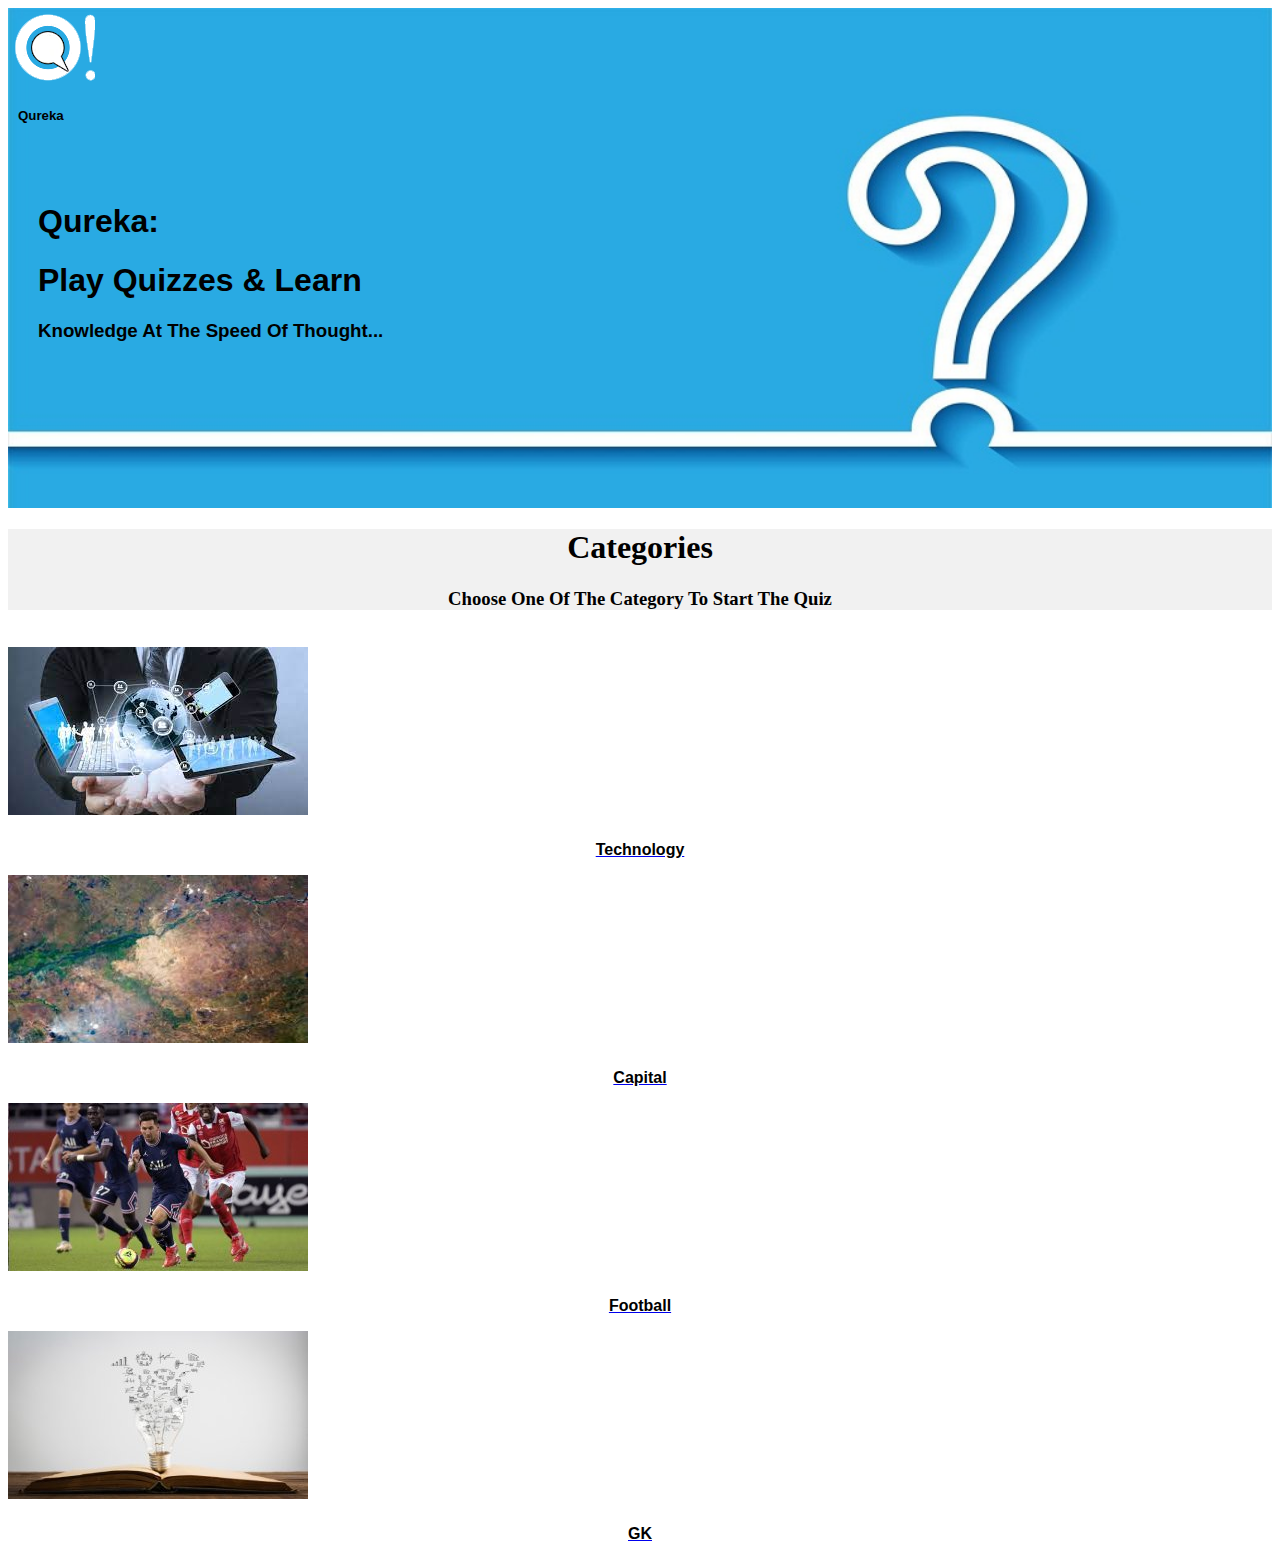
<file: index.html>
<html>
    <head> 
        <title>  My Quiz</title>
        <meta name="viewport" content="width=device-width, initial-scale=1">
        <link href="https://cdn.jsdelivr.net/npm/bootstrap@5.2.1/dist/css/bootstrap.min.css" rel="stylesheet" integrity="sha384-iYQeCzEYFbKjA/T2uDLTpkwGzCiq6soy8tYaI1GyVh/UjpbCx/TYkiZhlZB6+fzT" crossorigin="anonymous">
        <link rel="stylesheet" href="./Styles/index.css">
    </head>
    
       
       


<body>

   <main id="main">
    <div id="hero">
       <div class="logo">
         <img src="./Assets/logo.webp" class="logo"> <br><h5>Qureka</h5>
      </div>

         <div class="title-container"> 
            <H1>Qureka: </H1>
             <b><h1> Play Quizzes & Learn </h1></b>
             <h3> Knowledge At The Speed Of Thought...</h3>
         </div>
      </div>
      
      <div id="category">
        <p><h1> Categories </h1></p>
        <h3> Choose one of the category  to start the Quiz  </h3>
      </div>
      <br>

    
       <div class="row">
        <div class="col">
         <div class="thumbnail"> 
            <a href="./technology.html">
              <img src="./Assets/tech.jfif" alt="techno" >
              <div class="caption"> 
                <p>Technology</p>
              </div>
            </a>
        </div>

        </div>
        <div class="col">
           <div class="thumbnail"> 
            <a href="./capital.html">
              <img src="./Assets/Capital.jpg" alt="Capital">
              <div class="caption">
                <p>Capital</p>
              </div>
            </a>
          </div>
        </div>
        <div class="col">
           <div class="thumbnail"> 
            <a href="./football.html">
              <img src="./Assets/Football.jpg" alt="Football" >
              <div class="caption">
                <p>Football</p>
              </div>
            </a>
          </div>
        </div>
        <div class="col">
          <div class="thumbnail"> 
            <a href="./gk.html">
              <img src="./Assets/GK.jpg" alt="Capital" >
              <div class="caption">
                <p>GK</p>
              </div>
            </a>
          </div>
        </div>
     
      </div>
   </main>

</body>
</html>
</file>
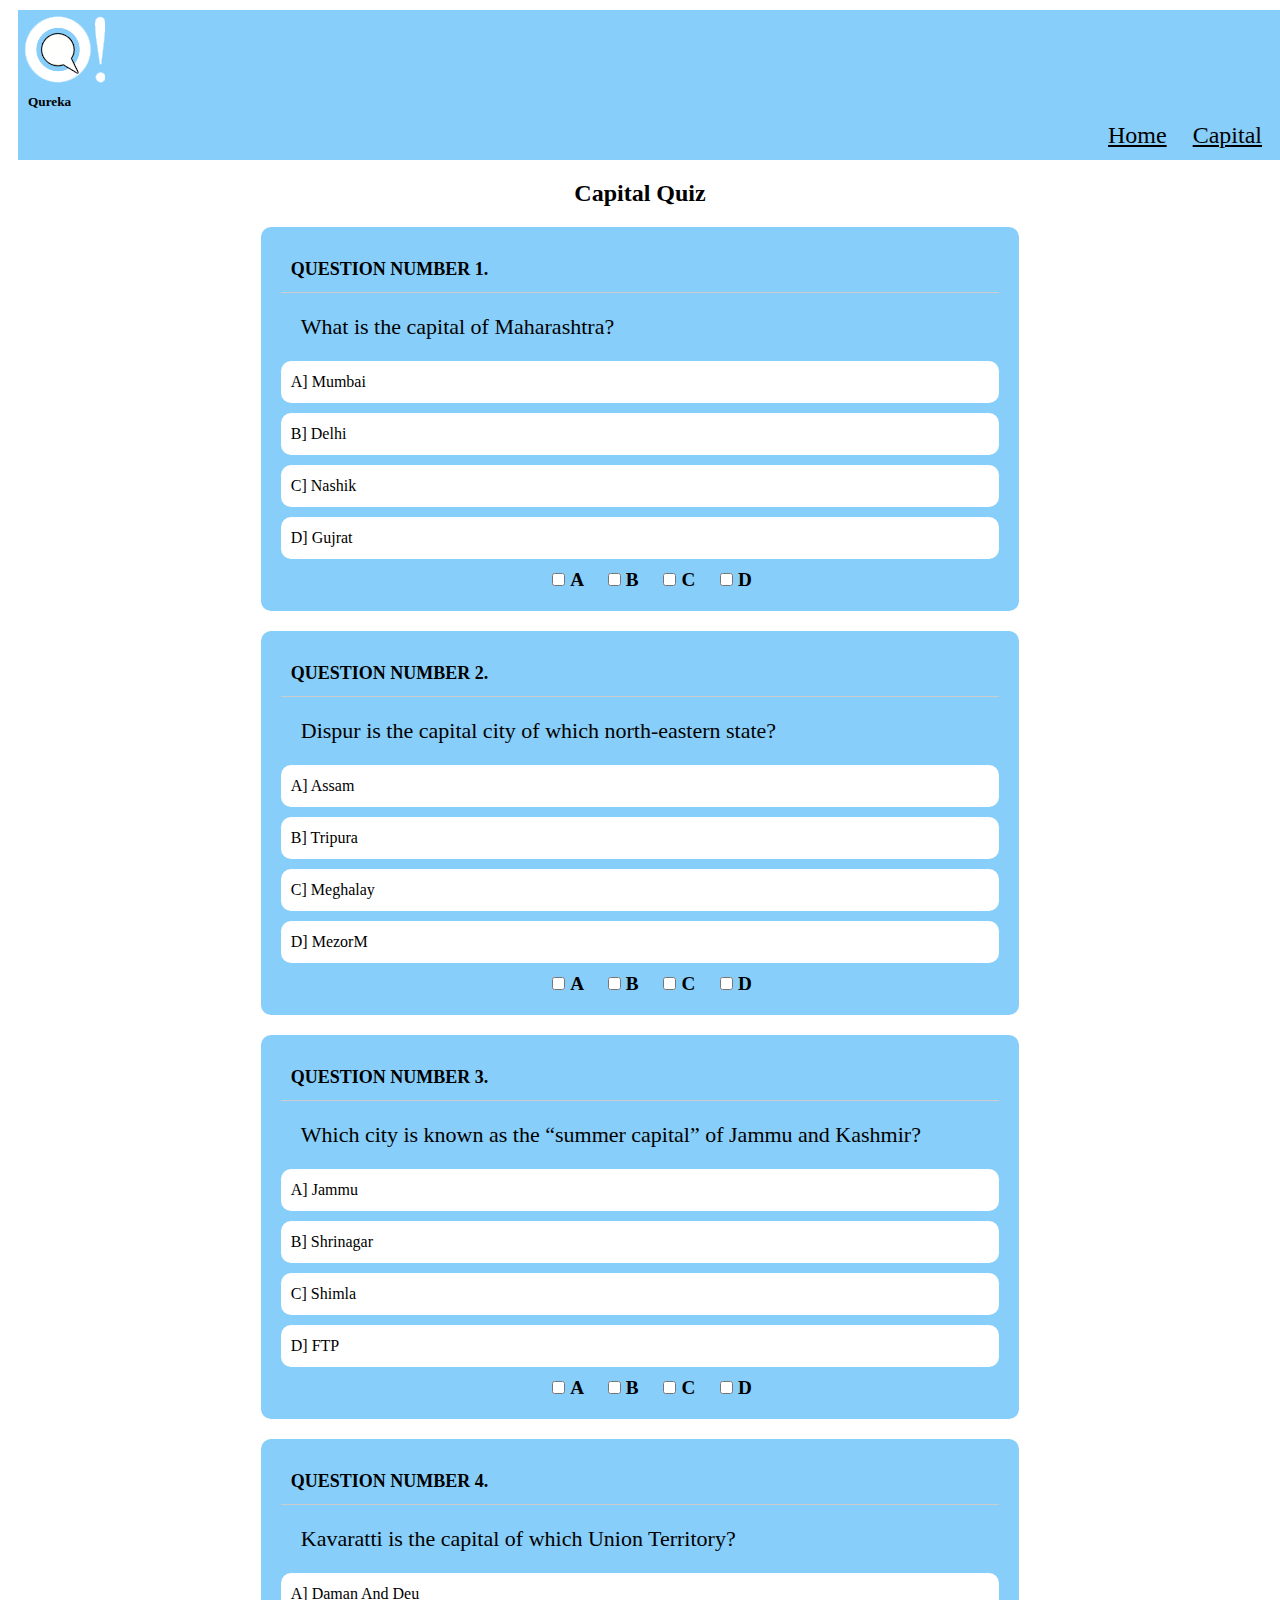
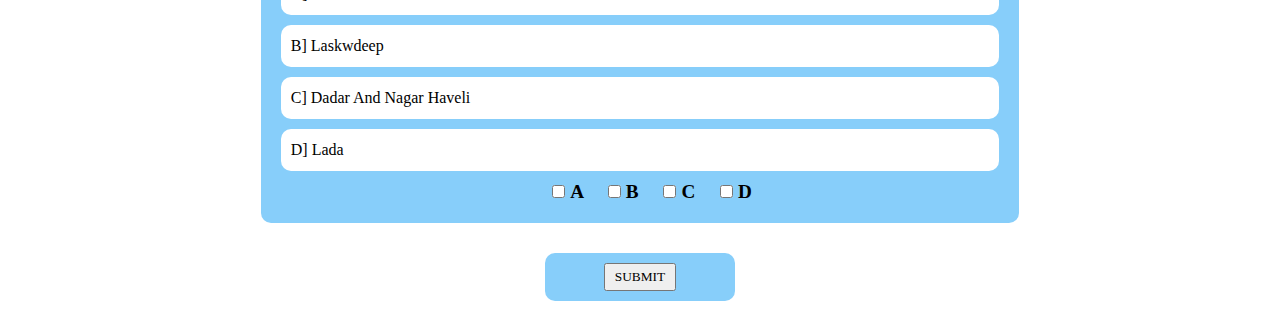
<file: capital.html>
<html>
    <head>
        <title> Technology </title>
        <link rel="stylesheet" href="./Styles/main.css">
        <meta charset="utf-8"> 
        <meta name="viewport" content="width=device-width, initial-scale=1"> 
        <link href="https://cdn.jsdelivr.net/npm/bootstrap@5.2.1/dist/css/bootstrap.min.css" rel="stylesheet" integrity="sha384-iYQeCzEYFbKjA/T2uDLTpkwGzCiq6soy8tYaI1GyVh/UjpbCx/TYkiZhlZB6+fzT" crossorigin="anonymous">

    </head>
    <body>
      <div id="header"> 
       <p><img src="./Assets/logo.webp" alt="My Quiz"></p><h5>Qureka</h5></p>
        <nav>
            <a href="./index.html" target="">Home</a>
            <a href="#">Capital</a>
        </nav>
    </div>  

    <div id="text">
        <H2>Capital Quiz</H2>
    </div>
    <div class="quiz-box custom-box">
          <div class="question-number">
             QUESTION NUMBER 1.
          </div>
          <div class="question-text">
            What is the capital of Maharashtra?
          </div>
          <div class="option-container">
            <div class="option">A] Mumbai</div>
            <div class="option">B] Delhi</div>
            <div class="option">C] Nashik</div>
            <div class="option">D] Gujrat</div>
          </div>
          <div id="checkbox">
            <input type="checkbox" value="A">A
            <input type="checkbox" value="B">B
            <input type="checkbox" value="C">C
            <input type="checkbox" value="D">D   
        </div>
    </div>

    <div class="quiz-box custom-box">
        <div class="question-number">
           QUESTION NUMBER 2.
        </div>
        <div class="question-text">
            Dispur is the capital city of which north-eastern state?

        </div>
        <div class="option-container">
         <div class="option">A] Assam</div>  
          <div class="option">B] Tripura</div>  
          <div class="option">C] Meghalay</div>
          <div class="option">D] MezorM</div>
        </div>
        <div id="checkbox">
        <input type="checkbox" value="A">A
        <input type="checkbox" value="B">B
        <input type="checkbox" value="C">C
        <input type="checkbox" value="D">D   
    </div>
  </div>
 

  <div class="quiz-box custom-box">
    <div class="question-number">
       QUESTION NUMBER 3.
    </div>
    <div class="question-text">
        Which city is known as the “summer capital” of Jammu and Kashmir?


    </div>
    <div class="option-container">
      <div class="option">A] Jammu</div>
      <div class="option">B] Shrinagar</div>
      <div class="option">C] Shimla</div>
      <div class="option">D] FTP</div>
    </div>
    <div id="checkbox">
        <input type="checkbox" value="A">A
        <input type="checkbox" value="B">B
        <input type="checkbox" value="C">C
        <input type="checkbox" value="D">D   
    </div>
</div>

<div class="quiz-box custom-box">
    <div class="question-number">
       QUESTION NUMBER 4.
    </div>
    <div class="question-text">
        Kavaratti is the capital of which Union Territory?

    </div>
    <div class="option-container">
      <div class="option">A] Daman And Deu</div>
      <div class="option">B] Laskwdeep</div>
      <div class="option">C] Dadar And Nagar Haveli</div>
      <div class="option">D] Lada</div>
    </div>
    <div id="checkbox">
        <input type="checkbox" value="A">A
        <input type="checkbox" value="B">B
        <input type="checkbox" value="C">C
        <input type="checkbox" value="D">D   
    </div>
</div>

<div class="btn-box custom-box">
    <button type="button"  class="btn">  <div id="text">SUBMIT</div> </button>
  
</div>



   </body>
    </html>
</file>
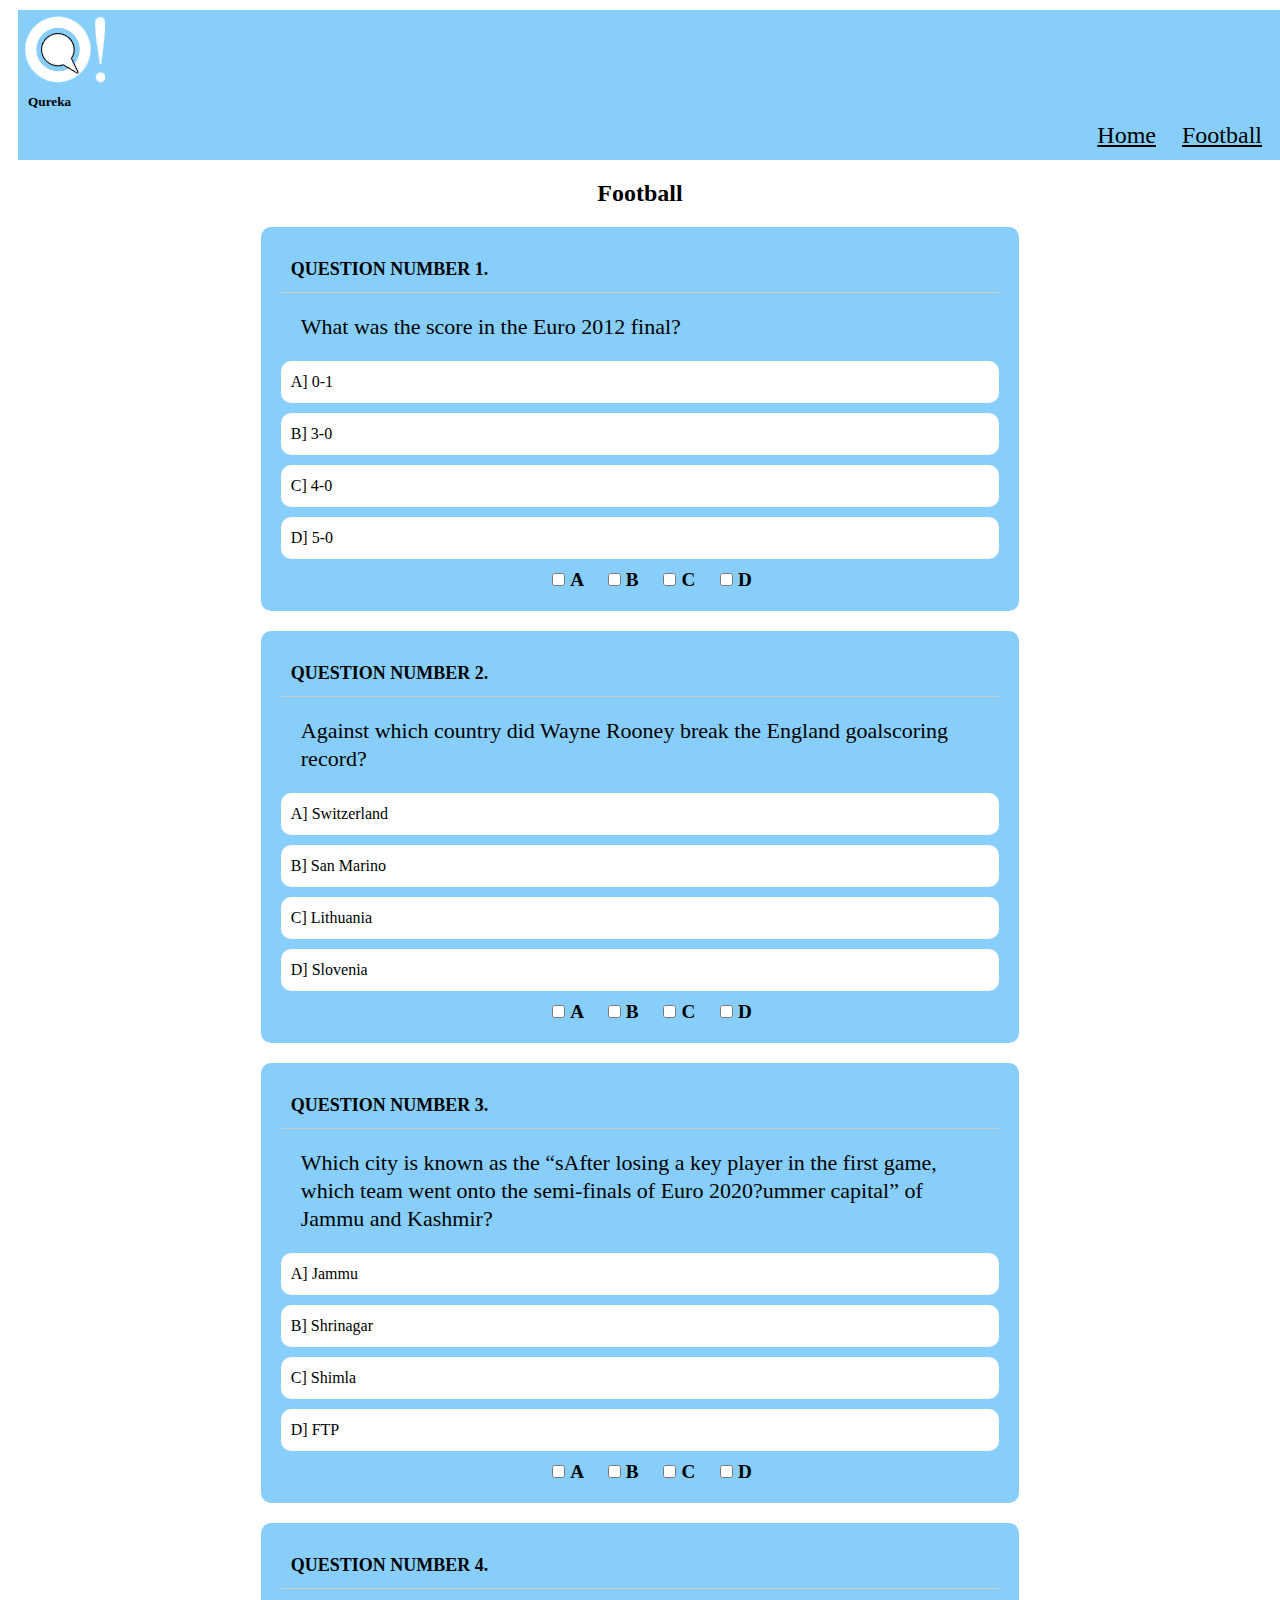
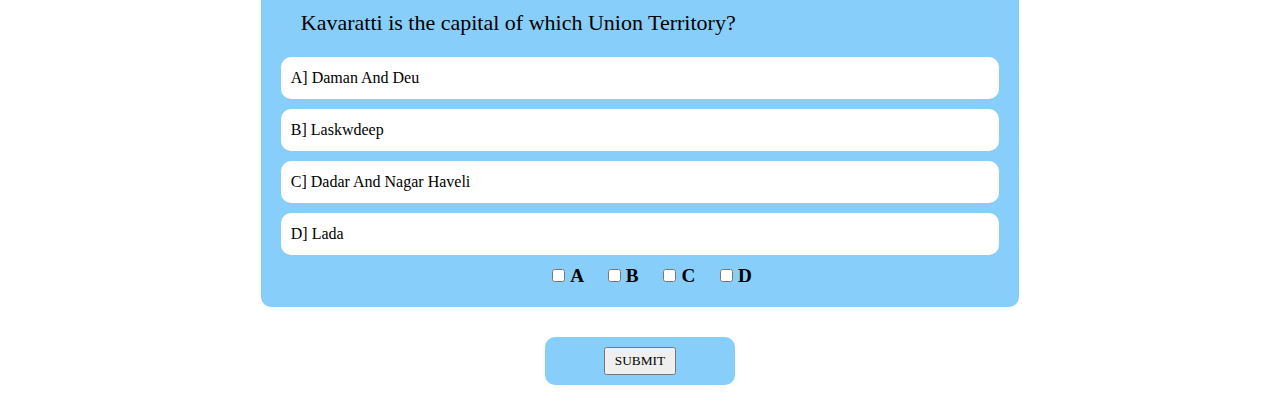
<file: football.html>
<html>
    <head>
        <title> Football </title>
        <link rel="stylesheet" href="./Styles/main.css">
        <meta charset="utf-8"> 
        <meta name="viewport" content="width=device-width, initial-scale=1"> 
        <link href="https://cdn.jsdelivr.net/npm/bootstrap@5.2.1/dist/css/bootstrap.min.css" rel="stylesheet" integrity="sha384-iYQeCzEYFbKjA/T2uDLTpkwGzCiq6soy8tYaI1GyVh/UjpbCx/TYkiZhlZB6+fzT" crossorigin="anonymous">

    </head>
    <body>
      <div id="header"> 
       <p><img src="./Assets/logo.webp" alt="My Quiz"></p> <h5>Qureka</h5></p>
        <nav>
            <a href="./index.html" target="">Home</a>
            <a href="#">Football</a>
        </nav>
    </div>  

    <div id="text">
        <H2>Football</H2>
    </div>
    <div class="quiz-box custom-box">
          <div class="question-number">
             QUESTION NUMBER 1.
          </div>
          <div class="question-text">
            What was the score in the Euro 2012 final?
          </div>
          <div class="option-container">
            <div class="option">A] 0-1</div>
            <div class="option">B] 3-0</div>
            <div class="option">C] 4-0</div>
            <div class="option">D] 5-0</div>
          </div>
          <div id="checkbox">
            <input type="checkbox" value="A">A
            <input type="checkbox" value="B">B
            <input type="checkbox" value="C">C
            <input type="checkbox" value="D">D   
        </div>
    </div>

    <div class="quiz-box custom-box">
        <div class="question-number">
           QUESTION NUMBER 2.
        </div>
        <div class="question-text">
            Against which country did Wayne Rooney break the England goalscoring record?
        </div>
        <div class="option-container">
         <div class="option">A] Switzerland</div>  
          <div class="option">B] San Marino</div>  
          <div class="option">C] Lithuania</div>
          <div class="option">D]  Slovenia</div>
        </div>
        <div id="checkbox">
        <input type="checkbox" value="A">A
        <input type="checkbox" value="B">B
        <input type="checkbox" value="C">C
        <input type="checkbox" value="D">D   
    </div>
  </div>
 

  <div class="quiz-box custom-box">
    <div class="question-number">
       QUESTION NUMBER 3.
    </div>
    <div class="question-text">
        Which city is known as the “sAfter losing a key player in the first game, which team went onto the semi-finals of Euro 2020?ummer capital” of Jammu and Kashmir?


    </div>
    <div class="option-container">
      <div class="option">A] Jammu</div>
      <div class="option">B] Shrinagar</div>
      <div class="option">C] Shimla</div>
      <div class="option">D] FTP</div>
    </div>
    <div id="checkbox">
        <input type="checkbox" value="A">A
        <input type="checkbox" value="B">B
        <input type="checkbox" value="C">C
        <input type="checkbox" value="D">D   
    </div>
</div>

<div class="quiz-box custom-box">
    <div class="question-number">
       QUESTION NUMBER 4.
    </div>
    <div class="question-text">
        Kavaratti is the capital of which Union Territory?

    </div>
    <div class="option-container">
      <div class="option">A] Daman And Deu</div>
      <div class="option">B] Laskwdeep</div>
      <div class="option">C] Dadar And Nagar Haveli</div>
      <div class="option">D] Lada</div>
    </div>
    <div id="checkbox">
        <input type="checkbox" value="A">A
        <input type="checkbox" value="B">B
        <input type="checkbox" value="C">C
        <input type="checkbox" value="D">D   
    </div>
</div>

<div class="btn-box custom-box">
    <button type="button"  class="btn">  <div id="text">SUBMIT</div> </button>
  
</div>



   </body>
    </html>
</file>
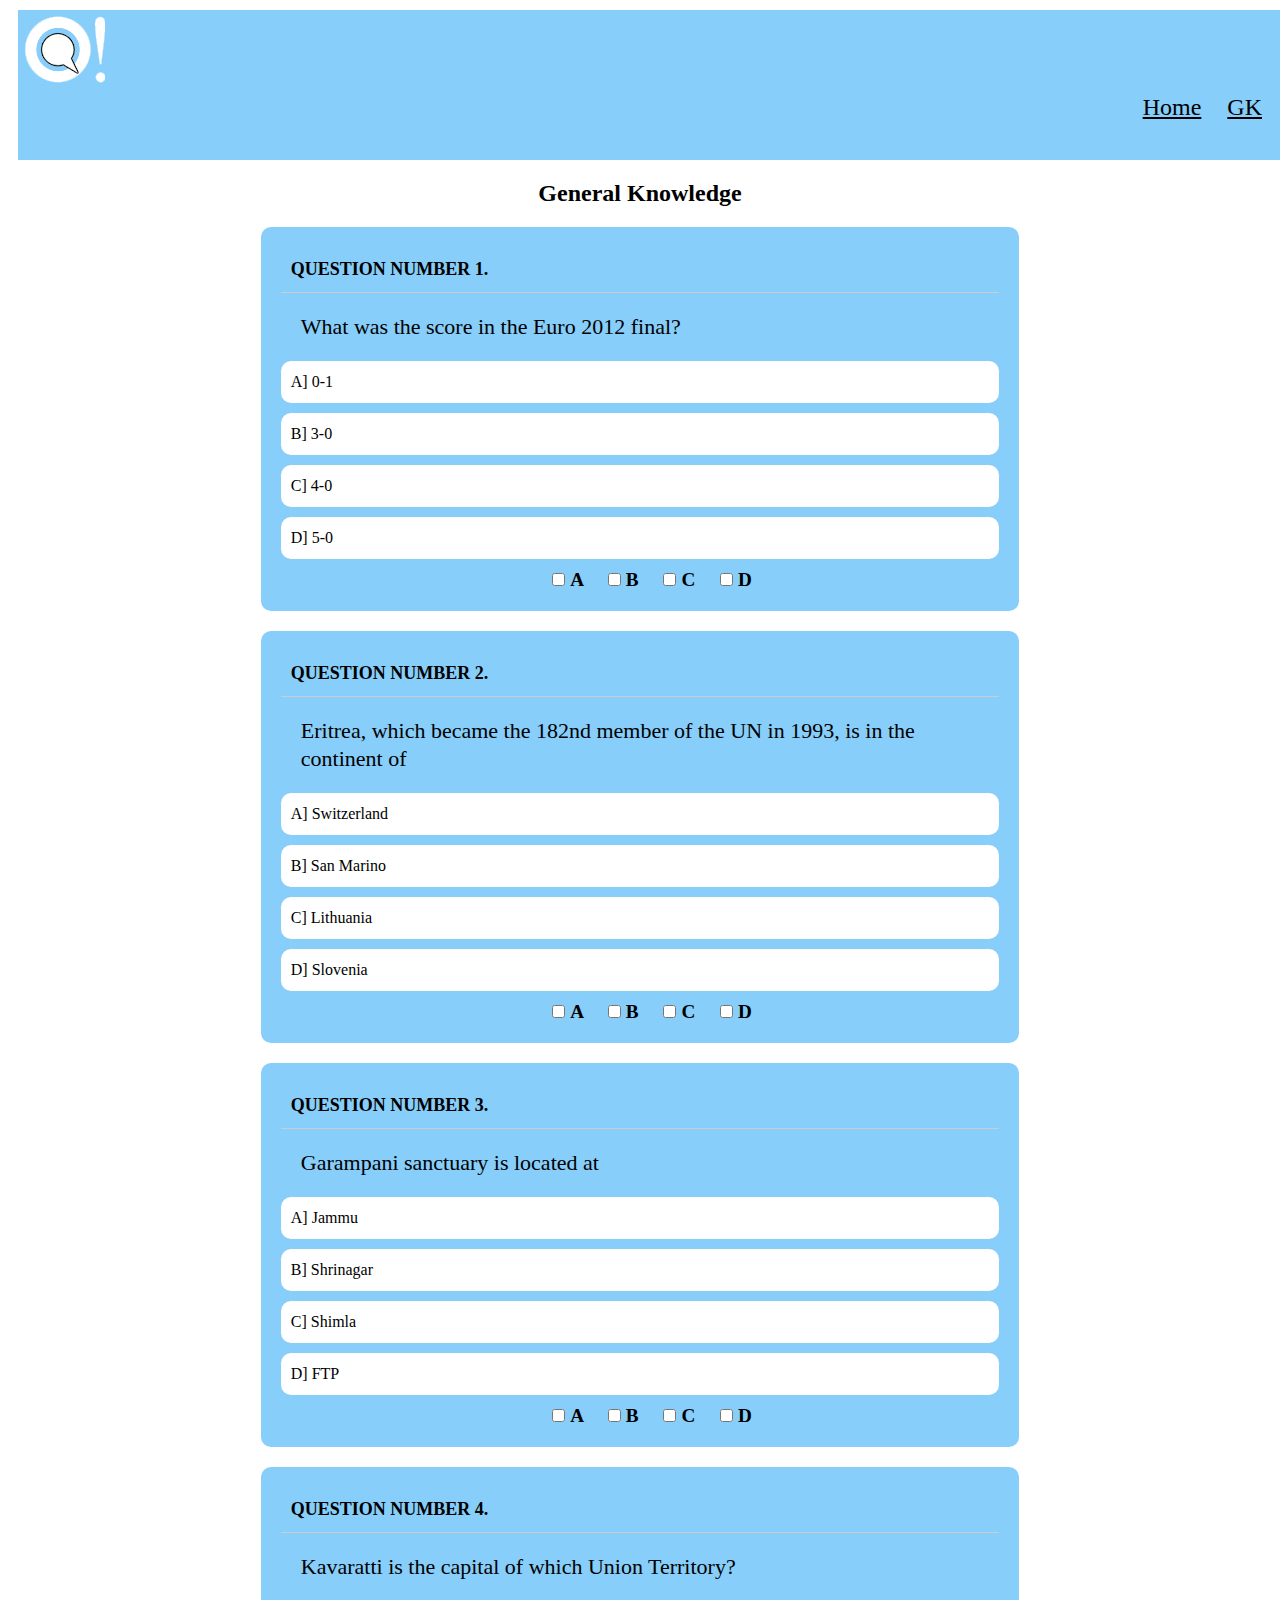
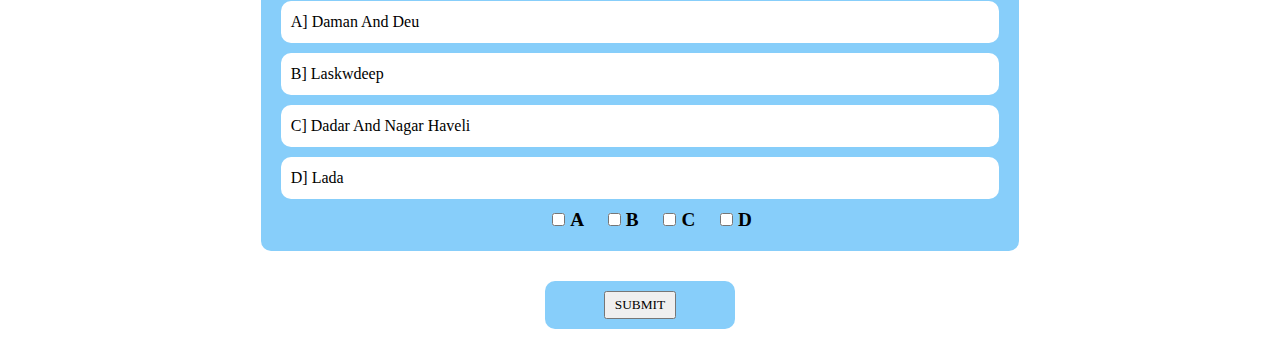
<file: gk.html>
<html>
    <head>
        <title> GK </title>
        <link rel="stylesheet" href="./Styles/main.css">
        <meta charset="utf-8"> 
        <meta name="viewport" content="width=device-width, initial-scale=1"> 
        <link href="https://cdn.jsdelivr.net/npm/bootstrap@5.2.1/dist/css/bootstrap.min.css" rel="stylesheet" integrity="sha384-iYQeCzEYFbKjA/T2uDLTpkwGzCiq6soy8tYaI1GyVh/UjpbCx/TYkiZhlZB6+fzT" crossorigin="anonymous">

    </head>
    <body>
      <div id="header"> 
       <p><img src="./Assets/logo.webp" alt="My Quiz"></p>
        <nav>
            <a href="./index.html" target="">Home</a>
            <a href="#">GK</a>
        </nav>
    </div>  

    <div id="text">
        <H2>General Knowledge</H2>
    </div>
    <div class="quiz-box custom-box">
          <div class="question-number">
             QUESTION NUMBER 1.
          </div>
          <div class="question-text">
            What was the score in the Euro 2012 final?
          </div>
          <div class="option-container">
            <div class="option">A] 0-1</div>
            <div class="option">B] 3-0</div>
            <div class="option">C] 4-0</div>
            <div class="option">D] 5-0</div>
          </div>
          <div id="checkbox">
            <input type="checkbox" value="A">A
            <input type="checkbox" value="B">B
            <input type="checkbox" value="C">C
            <input type="checkbox" value="D">D   
        </div>
    </div>

    <div class="quiz-box custom-box">
        <div class="question-number">
           QUESTION NUMBER 2.
        </div>
        <div class="question-text">
            Eritrea, which became the 182nd member of the UN in 1993, is in the continent of
        </div>
        <div class="option-container">
         <div class="option">A] Switzerland</div>  
          <div class="option">B] San Marino</div>  
          <div class="option">C] Lithuania</div>
          <div class="option">D]  Slovenia</div>
        </div>
        <div id="checkbox">
        <input type="checkbox" value="A">A
        <input type="checkbox" value="B">B
        <input type="checkbox" value="C">C
        <input type="checkbox" value="D">D   
    </div>
  </div>
 

  <div class="quiz-box custom-box">
    <div class="question-number">
       QUESTION NUMBER 3.
    </div>
    <div class="question-text">
        	
Garampani sanctuary is located at


    </div>
    <div class="option-container">
      <div class="option">A] Jammu</div>
      <div class="option">B] Shrinagar</div>
      <div class="option">C] Shimla</div>
      <div class="option">D] FTP</div>
    </div>
    <div id="checkbox">
        <input type="checkbox" value="A">A
        <input type="checkbox" value="B">B
        <input type="checkbox" value="C">C
        <input type="checkbox" value="D">D   
    </div>
</div>

<div class="quiz-box custom-box">
    <div class="question-number">
       QUESTION NUMBER 4.
    </div>
    <div class="question-text">
        Kavaratti is the capital of which Union Territory?

    </div>
    <div class="option-container">
      <div class="option">A] Daman And Deu</div>
      <div class="option">B] Laskwdeep</div>
      <div class="option">C] Dadar And Nagar Haveli</div>
      <div class="option">D] Lada</div>
    </div>
    <div id="checkbox">
        <input type="checkbox" value="A">A
        <input type="checkbox" value="B">B
        <input type="checkbox" value="C">C
        <input type="checkbox" value="D">D   
    </div>
</div>

<div class="btn-box custom-box">
    <button type="button"  class="btn">  <div id="text">SUBMIT</div> </button>
  
</div>



   </body>
    </html>
</file>
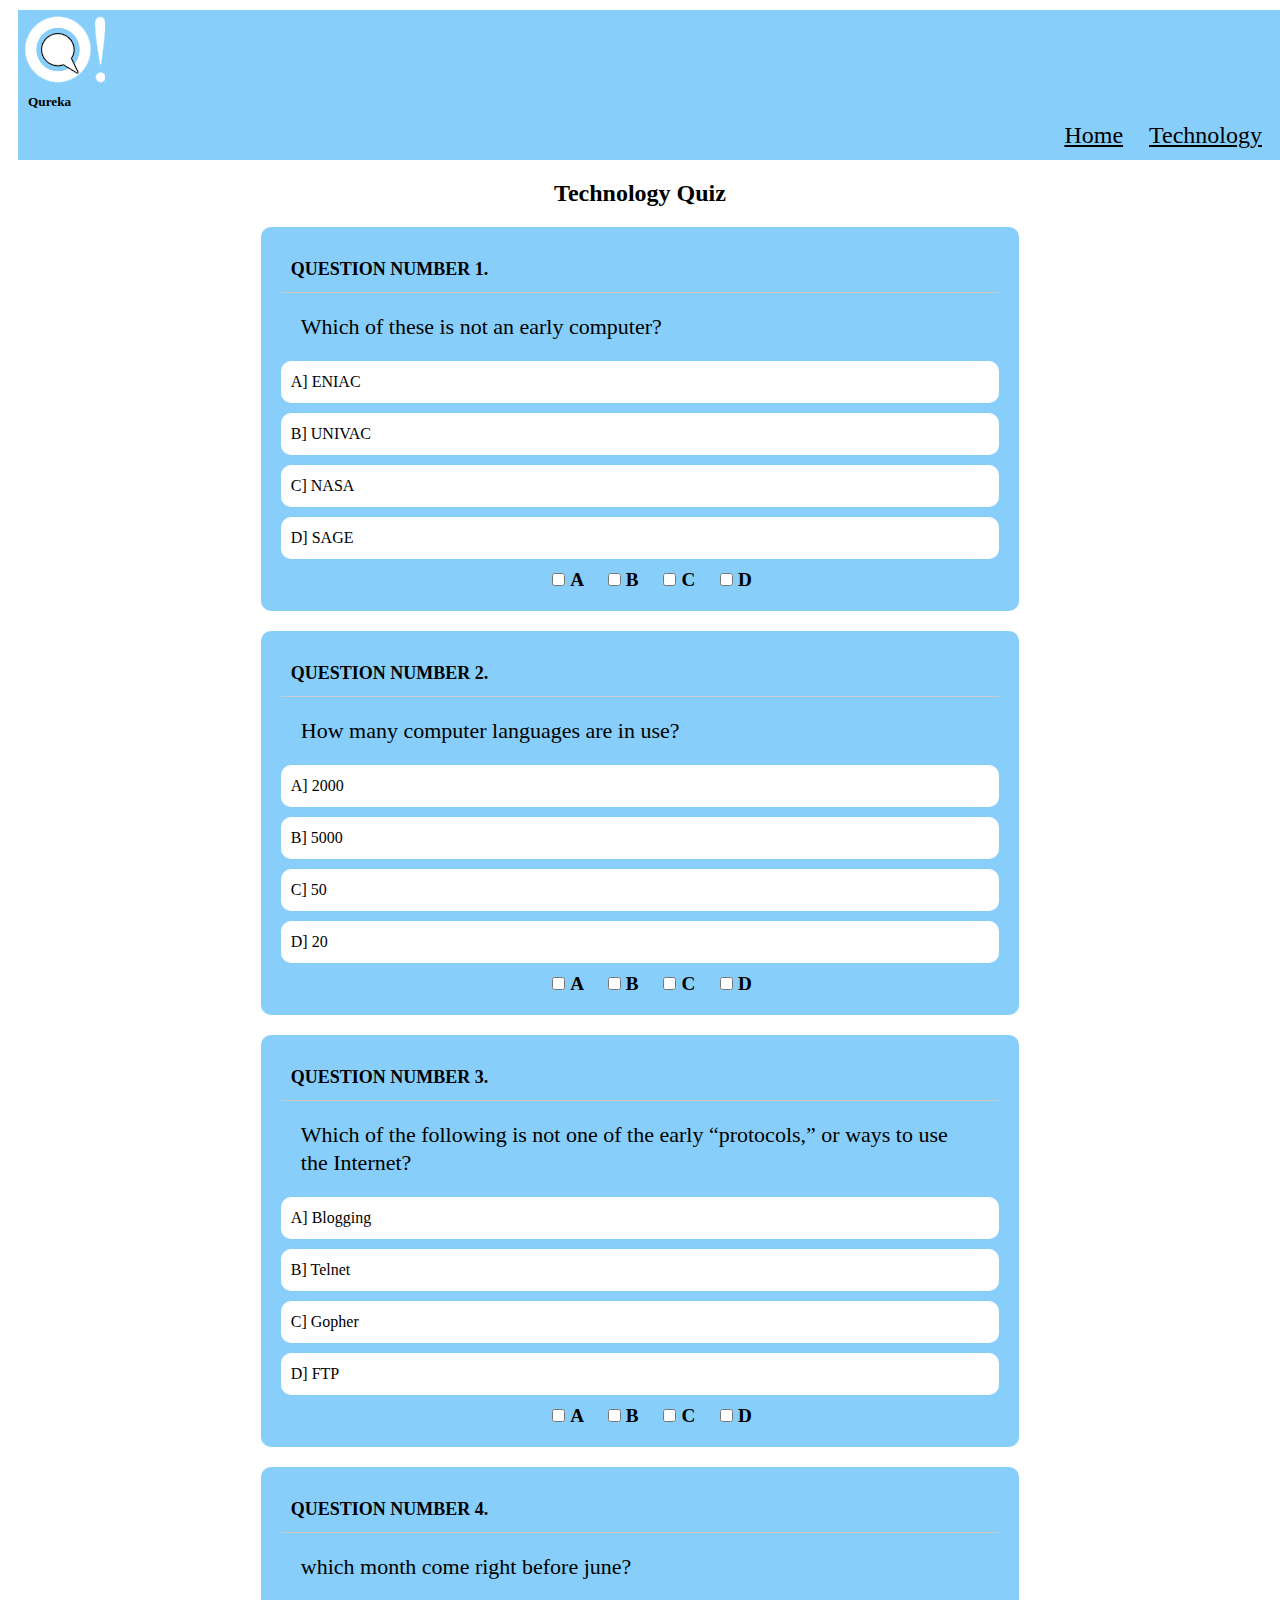
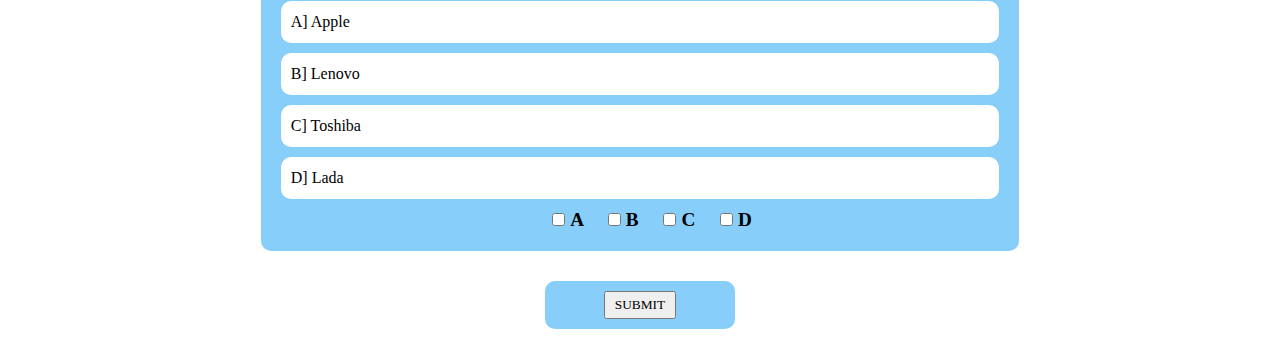
<file: technology.html>
<html>
    <head>
        <title> Technology </title>
        <link rel="stylesheet" href="./Styles/main.css">
        <meta charset="utf-8"> 
        <meta name="viewport" content="width=device-width, initial-scale=1"> 
        <link href="https://cdn.jsdelivr.net/npm/bootstrap@5.2.1/dist/css/bootstrap.min.css" rel="stylesheet" integrity="sha384-iYQeCzEYFbKjA/T2uDLTpkwGzCiq6soy8tYaI1GyVh/UjpbCx/TYkiZhlZB6+fzT" crossorigin="anonymous">

    </head>
    <body>
      <div id="header"> 
       <p><img src="./Assets/logo.webp" alt="My Quiz"> <br> <h5>Qureka</h5></p>
        <nav>
            <a href="./index.html" target="">Home</a>
            <a href="#">Technology</a>
        </nav>
    </div>  

    <div id="text">
        <H2>Technology Quiz</H2>
    </div>
    <div class="quiz-box custom-box">
          <div class="question-number">
             QUESTION NUMBER 1.
          </div>
          <div class="question-text">
            Which of these is not an early computer?
          </div>
          <div class="option-container">
            <div class="option">A] ENIAC</div>
            <div class="option">B] UNIVAC</div>
            <div class="option">C] NASA</div>
            <div class="option">D] SAGE</div>
          </div>
          <div id="checkbox">
            <input type="checkbox" value="A">A
            <input type="checkbox" value="B">B
            <input type="checkbox" value="C">C
            <input type="checkbox" value="D">D   
        </div>
    </div>

    <div class="quiz-box custom-box">
        <div class="question-number">
           QUESTION NUMBER 2.
        </div>
        <div class="question-text">
            How many computer languages are in use?
        </div>
        <div class="option-container">
         <div class="option">A] 2000</div>  
          <div class="option">B] 5000</div>  
          <div class="option">C] 50</div>
          <div class="option">D] 20</div>
        </div>
        <div id="checkbox">
        <input type="checkbox" value="A">A
        <input type="checkbox" value="B">B
        <input type="checkbox" value="C">C
        <input type="checkbox" value="D">D   
    </div>
  </div>
 

  <div class="quiz-box custom-box">
    <div class="question-number">
       QUESTION NUMBER 3.
    </div>
    <div class="question-text">
        Which of the following is not one of the early “protocols,” or ways to use the Internet?
    </div>
    <div class="option-container">
      <div class="option">A] Blogging</div>
      <div class="option">B] Telnet</div>
      <div class="option">C] Gopher</div>
      <div class="option">D] FTP</div>
    </div>
    <div id="checkbox">
        <input type="checkbox" value="A">A
        <input type="checkbox" value="B">B
        <input type="checkbox" value="C">C
        <input type="checkbox" value="D">D   
    </div>
</div>

<div class="quiz-box custom-box">
    <div class="question-number">
       QUESTION NUMBER 4.
    </div>
    <div class="question-text">
        which month come right before june?
    </div>
    <div class="option-container">
      <div class="option">A] Apple</div>
      <div class="option">B] Lenovo</div>
      <div class="option">C] Toshiba</div>
      <div class="option">D] Lada</div>
    </div>
    <div id="checkbox">
        <input type="checkbox" value="A">A
        <input type="checkbox" value="B">B
        <input type="checkbox" value="C">C
        <input type="checkbox" value="D">D   
    </div>
</div>

<div class="btn-box custom-box">
    <button type="button"  class="btn">  <div id="text">SUBMIT</div> </button>
  
</div>



   </body>
    </html>
</file>
<file: Styles/index.css>
body{
    font-family:'Raleway', sans-serif;   /* aleway=font family (see in link),sans serif in font name */
    height: 100%;
}



#hero{
    background-image: url(../Assets/bg3.jpg);
    height: 500px;
    width: 100%;
    background-image: cover;
    background-repeat: no-repeat;
    background-size: cover;
    
}
#hero h5{
    margin-left: 10px;
    
}

.caption p{
    text-align: center;
    color: black;
    font-weight: 600;
    padding-top: 10px;
}

.title-container {
    color: black;
    
     z-index: 99;
    position: relative;
    text-align: left;
    margin-top: 80px;
    margin-left: 30px;


}







#category{
    background: #f1f1f1;
    text-transform: capitalize;
    text-align: center;
    font-family: cursive;
   }
</file>
<file: Styles/main.css>
@import url('https://fonts.googleapis.com/css2?family=Raleway:wght@100;300;400&display=swap');


#header{
        margin: 10px;
        height: 150px;
        width: 100%;
        background-color: lightskyblue;
        position: relative;
       
        
    }
    #header h5{
        margin-top: -10px;
        padding-left: 10px;
        
    }

    #header nav{
        width: 100%;
       
        padding: 10px;
        margin: -20px ;
        text-align: right;
        font-size: x-large;
        
        
   }

   #text {
    font-family: cursive;
    text-align: center;
   }
   #header nav a{
       color: black;
       padding: 10PX;
   
   }
  
   .quiz-box {
      box-sizing: border-box ;
      width: 60%;
      background-color: lightskyblue;
      margin: 20px auto;
      padding: 20px;
      border-radius: 10px;

   }
   .quiz-box .question-number {
    font-size: 18px;
    color: black;
    font-weight: 600;
    border-bottom:1px solid #cccccc ;
    padding: 10px;
    line-height: 25px;
  }

   .question-text{
    font-size: 22px;
    color: #000000;
    line-height: 28px;
    font-weight: 400;
    padding: 20px;
 }

   .option-container .option{
    background-color: white;
    padding: 10px;
    font-size: 16px;
    line-height: 22px;
    color: #000000;
    border-radius: 10px;
    margin-bottom: 10px;
    
    
   }

   .btn-box {
    box-sizing: border-box ;
    width: 15%;
    background-color: lightskyblue;
    margin: 30px auto;
    padding: 10px;
    border-radius: 10px;
    text-align: center;

   }
    #text{
        font-weight: 400;
        color: #000000;
        margin: 3px;
    }
    
  

  #checkbox{
    display: inline;
    padding-left: 35%;
    font-size: larger;
    font-weight: 600 ;
    color: #000000;
    
  }
 
   
  
  #checkbox input{
    margin: 0 5px 0 20px;
  }
</file>
